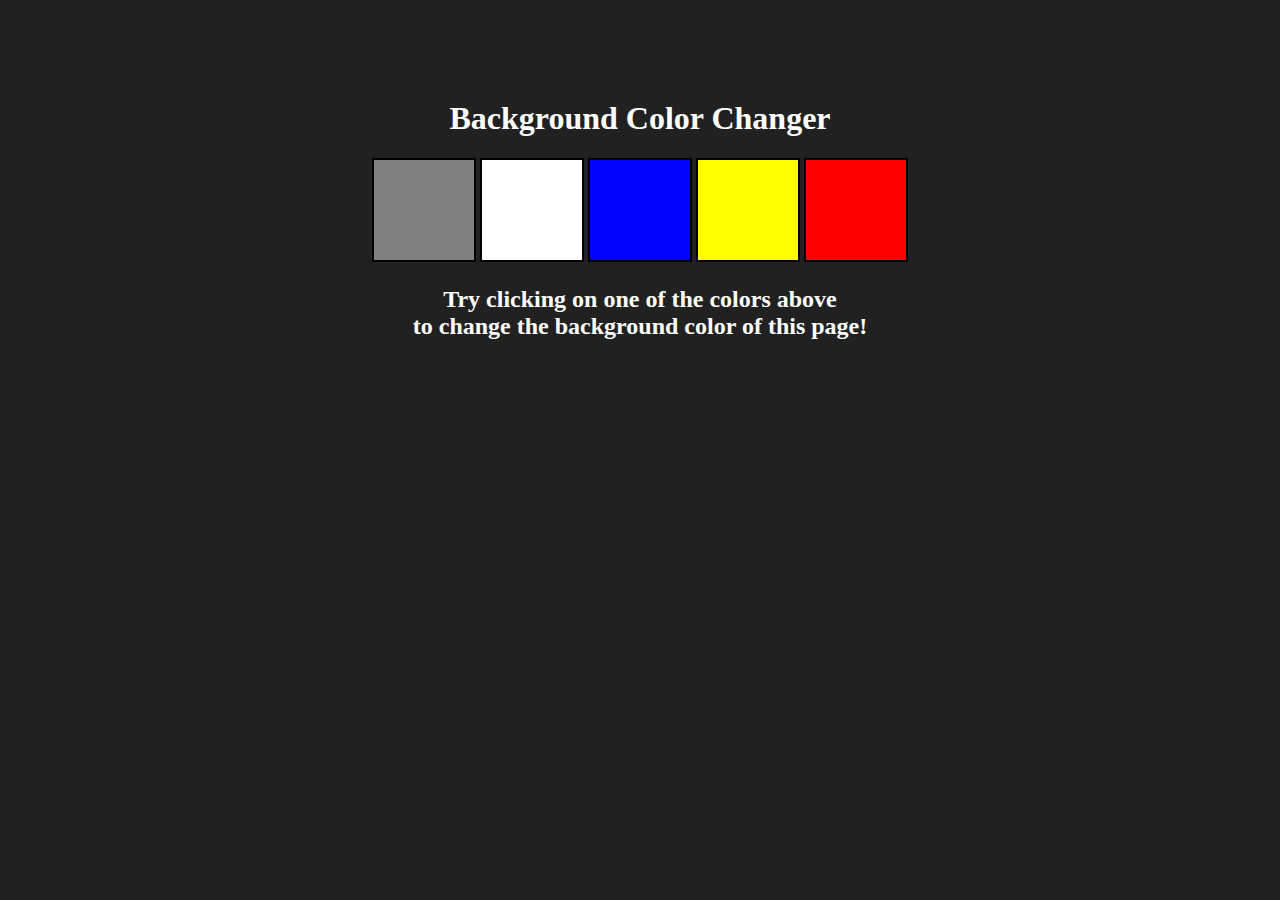
<file: 01-colorChanger/index.html>
<!DOCTYPE html>
<html lang="en">
<head>
    <meta charset="UTF-8">
    <meta name="viewport" content="width=device-width, initial-scale=1.0">
    <title>JavaScript Background Color Changer</title>
    <link rel="stylesheet" href="style.css">
</head>
<body style="background-color: #212121; color: #fff">
    <div class="canvas">
        <h1>Background Color Changer</h1>
        <span class="button" id="grey"></span>
        <span class="button" id="white"></span>
        <span class="button" id="blue"></span>
        <span class="button" id="yellow"></span>
        <span class="button" id="red"></span>
        <h2>
            Try clicking on one of the colors above
            <span>to change the background color of this page!</span>
        </h2>
    </div>
    <script src="script.js"></script>
</body>
</html>
</file>
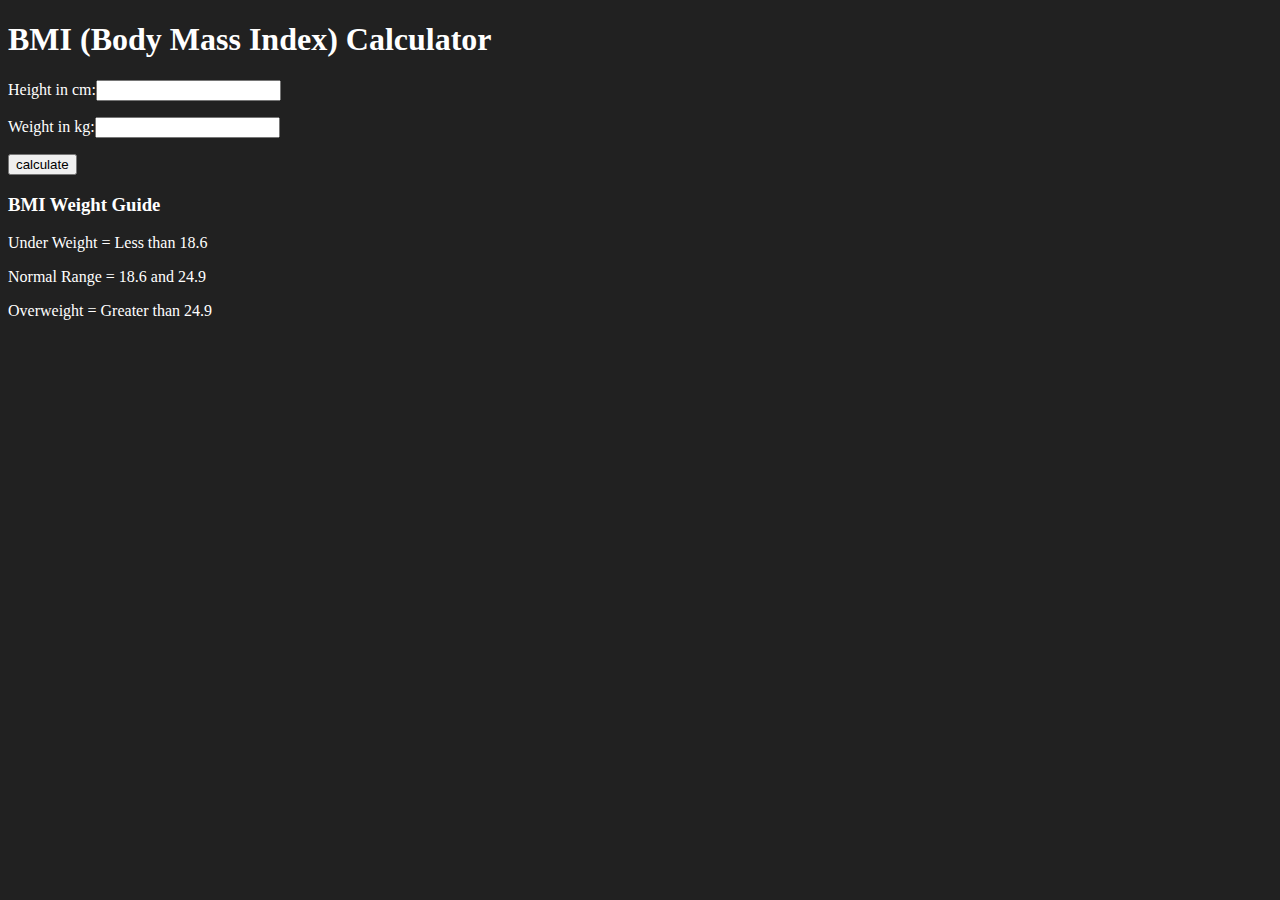
<file: 02-BMIcalculator/index.html>
<!DOCTYPE html>
<html lang="en">
<head>
    <meta charset="UTF-8">
    <meta name="viewport" content="width=device-width, initial-scale=1.0">
    <title>BMI (Body Mass Index) Calculator</title>
    <style>
        
    </style>
</head>
<body style="background-color: #212121; color: #fff">
    <div class="container">
        <h1>BMI (Body Mass Index) Calculator</h1>
        <form>
            <p><label>Height in cm:</label><input type="text" id="height"></p>
            <p><label>Weight in kg:</label><input type="text" id="weight"></p>
            <button>calculate</button>
            <div id="results"></div>
            <div id="weight-guide">
                <h3>BMI Weight Guide</h3>
                <p>Under Weight = Less than 18.6</p>
                <p>Normal Range = 18.6 and 24.9</p>
                <p>Overweight = Greater than 24.9</p>
            </div>
        </form>
    </div>
</body>
<script src="script.js"></script>
</html>
</file>
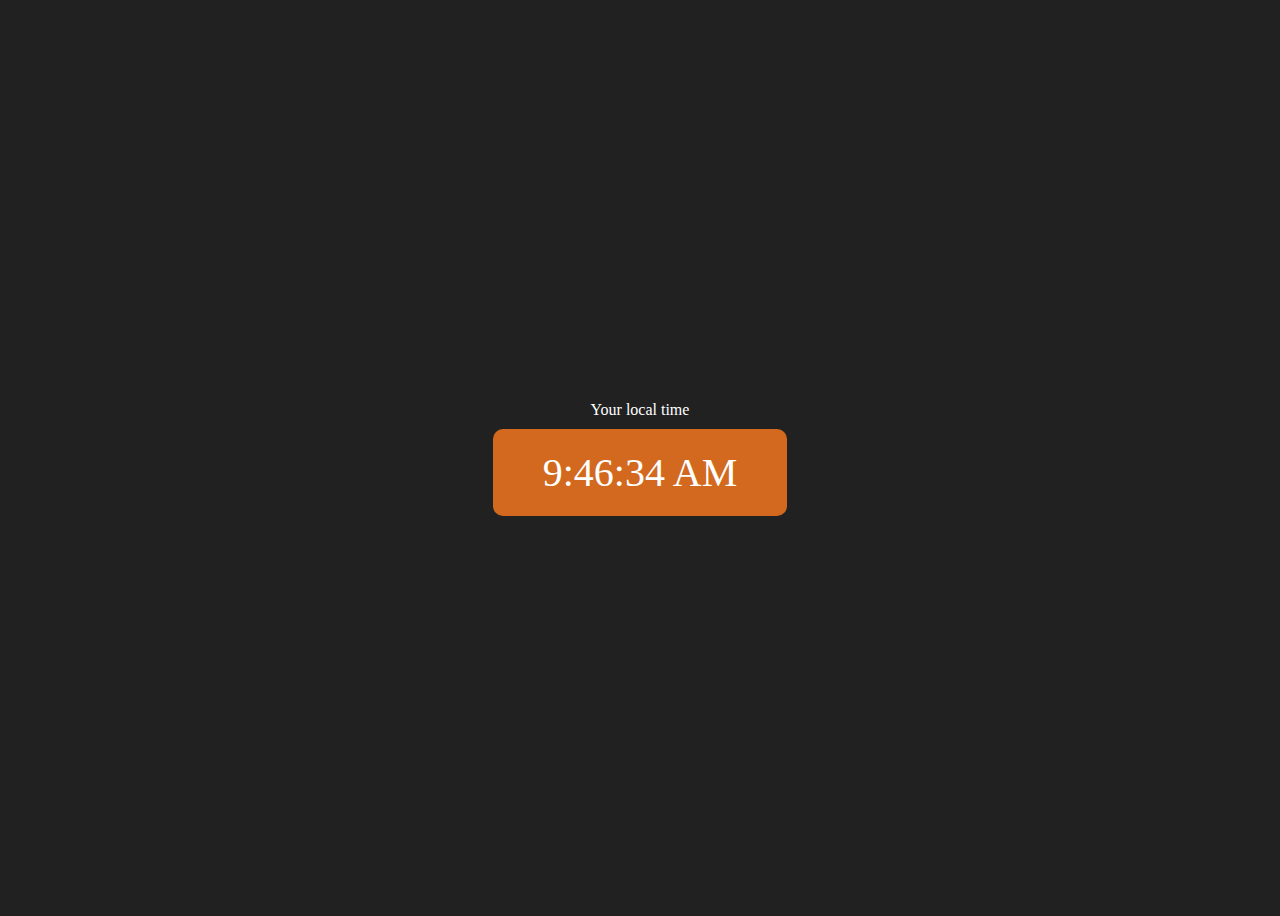
<file: 03-DigitalClock/index.html>
<!DOCTYPE html>
<html lang="en">
<head>
    <meta charset="UTF-8">
    <meta name="viewport" content="width=device-width, initial-scale=1.0">
    <title>Digital Clock</title>
    <link rel="stylesheet" href="style.css">
</head>
<body>
    <div class="center">
        <div id="banner"><span>Your local time</span></div>
        <div id="clock"></div>
    </div>
</body>
<script src="script.js"></script>
</html>
</file>
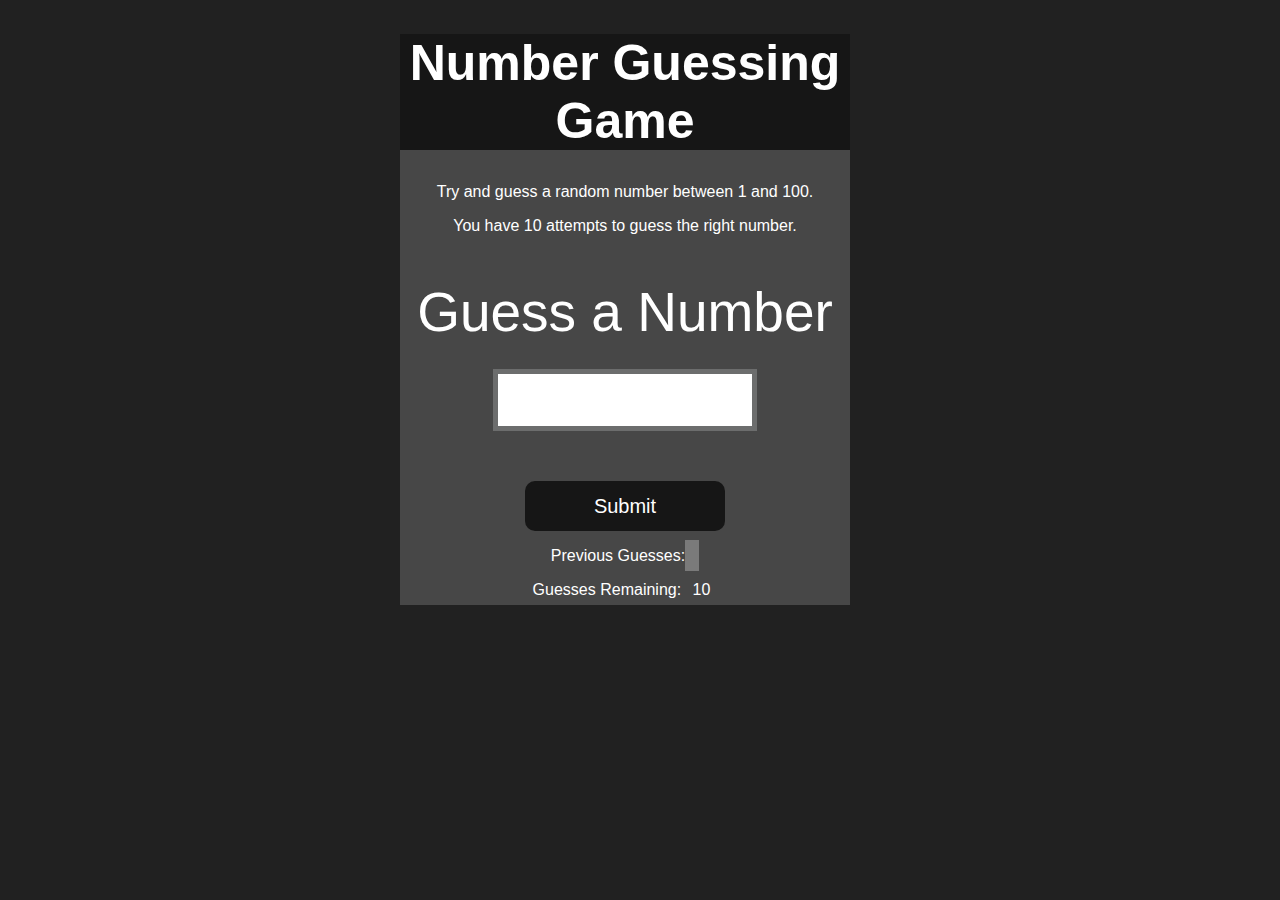
<file: 04-GuessTheNumber/index.html>
<!DOCTYPE html>
<html lang="en">
<head>
    <meta charset="UTF-8">
    <meta name="viewport" content="width=device-width, initial-scale=1.0">
    <title>Number Guessing Game</title>
    <link rel="stylesheet" href="style.css">
</head>
<body style="background-color: #212121; color: #fff;">
    <div id="wrapper">
        <h1>Number Guessing Game</h1>
        <p>Try and guess a random number between 1 and 100.</p>
        <p>You have 10 attempts to guess the right number.</p>
        <br>
        <form class="form">
            <label for="guessField" id="guess">Guess a Number</label>
            <input type="text" id="guessField" class="guessField">
            <input type="submit" id="subt" class="guessSubmit">
        </form>
        
        <div class="resultparas">
            <p >Previous Guesses: <span class="guesses"></span></p>
            <p >Guesses Remaining: <span class="lastResult">10</span></p>
            <p class="lowOrHi"></p>
        </div>
    </div>
</body>
<script src="script.js"></script>
</html>
</file>
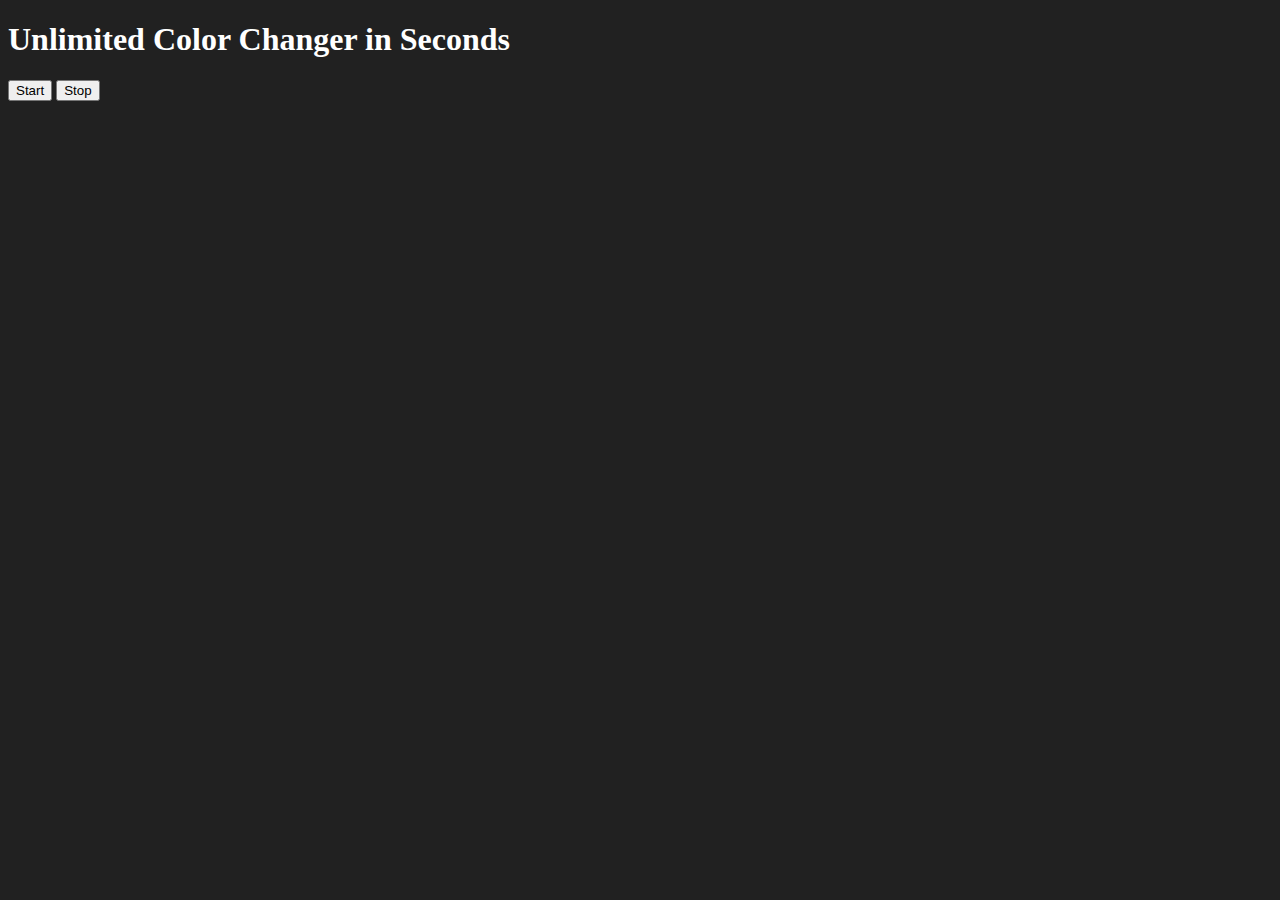
<file: 05-unlimitedColors/index.html>
<!DOCTYPE html>
<html lang="en">
<head>
    <meta charset="UTF-8">
    <meta name="viewport" content="width=device-width, initial-scale=1.0">
    <title>Unlimited Colors</title>
</head>
<body style="background-color: #212121; color: #fff;">
    <h1>Unlimited Color Changer in Seconds</h1>
    <button id="start">Start</button>
    <button id="stop">Stop</button>
</body>
<script src="script.js"></script>
</html>
</file>
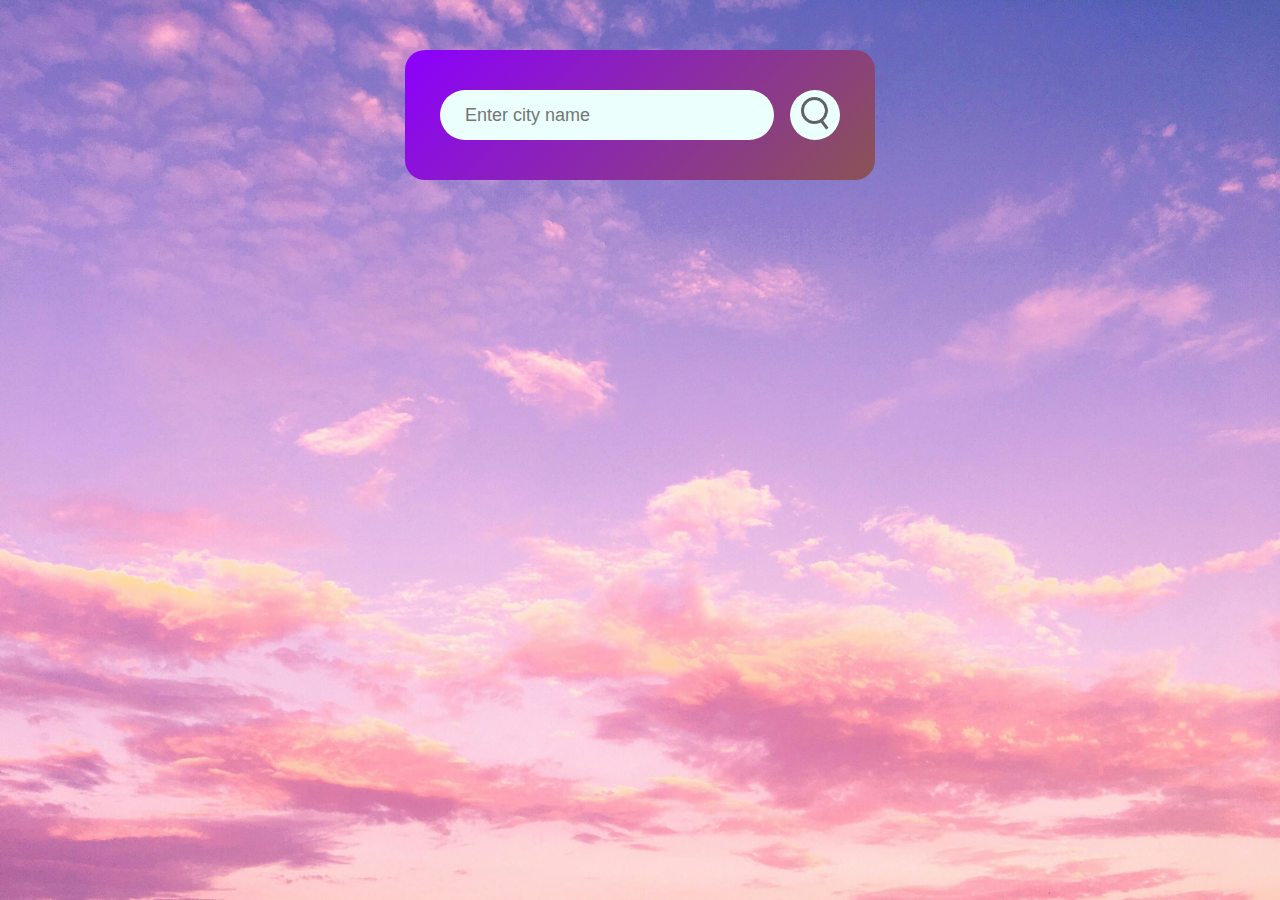
<file: 06-Weather/index.html>
<!DOCTYPE html>
<html lang="en">
<head>
    <meta charset="UTF-8">
    <meta name="viewport" content="width=device-width, initial-scale=1.0">
    <title>Weather Web App</title>
    <link rel="stylesheet" href="style.css">
</head>
<body>
    <div class="card">
        <div class="search">
            <input type="text" placeholder="Enter city name" spellcheck="false">
            <button><img src="images/search.png"></button>
        </div>
        <div class="error">
            <p>Invalid city name</p>
        </div>
        <div class="weather">
            <img src="images/rain.png" class="weather-icon">
            <h1 class="temp"></h1>
            <h2 class="city"></h2>
            <div class="details">
                <div class="col">
                    <img src="images/humidity.png">
                    <div>
                        <p class="humidity"></p>
                        <p>Humidity</p>
                    </div>
                </div>
                <div class="col">
                    <img src="images/wind.png">
                    <div>
                        <p class="wind"></p>
                        <p>Wind Speed</p>
                    </div>
                </div>
            </div>
        </div>
    </div>
    <script src="script.js"></script>
</body>
</html>
</file>
<file: 01-colorChanger/style.css>
html {
    margin: 0;
}

span {
    display: block;
}

.canvas {
    margin: 100px auto 100px;
    width: 80%;
    text-align: center;
}

.button {
    width: 100px;
    height: 100px;
    border: solid black 2px;
    display: inline-block;
}

#grey {
    background: grey;
}

#white {
    background: white;
}

#blue {
    background: blue;
}

#yellow {
    background: yellow;
}

#red {
    background: red;
}
</file>
<file: 03-DigitalClock/style.css>
body{
    background-color: #212121;
    color: #fff;
}
.center{
    display: flex;
    height: 100vh;
    justify-content: center;
    align-items: center;
    flex-direction: column;
}
#clock{
    font-size: 40px;
    background-color: chocolate;
    padding: 20px 50px;
    margin-top: 10px;
    border-radius: 10px;
}
</file>
<file: 04-GuessTheNumber/style.css>
html {
    font-family: sans-serif;
  }
  
  body {
    width: 300px;
    max-width: 750px;
    min-width: 480px;
    margin: 0 auto;
    background-color: #212121;
  }
  
  .lastResult {
    color: white;
    padding: 7px;
  }
  
  .guesses {
    color: white;
    padding: 7px;
  }
  
  button {
    background-color: #141414;
    color: #fff;
    width: 250px;
    height: 50px;
    border-radius: 25px;
    font-size: 30px;
    border-style: none;
    margin-top: 30px;
    /* margin-left: 50px; */
  }
  
  #subt {
    background-color: #161616;
    color: #ffffff;
    width: 200px;
    height: 50px;
    border-radius: 10px;
    font-size: 20px;
    border-style: none;
    margin-top: 50px;
    /* margin-left: 75px; */
  }
  
  #guessField {
    color: #000;
    width: 250px;
    height: 50px;
    font-size: 30px;
    border-style: none;
    margin-top: 25px;
  
    /* margin-left: 50px; */
    border: 5px solid #6c6d6d;
    text-align: center;
  }
  
  #guess {
    font-size: 55px;
    /* margin-left: 90px; */
    margin-top: 120px;
    color: #fff;
  }
  
  .guesses {
    background-color: #7a7a7a;
  }
  
  #wrapper {
    box-sizing: border-box;
    text-align: center;
    width: 450px;
    height: 571px;
    background-color: #474747;
    color: #fff;
    font-size: 25px;
  }
  
  h1 {
    background-color: #161616;
  
    color: #fff;
    text-align: center;
  }
  
  p {
    font-size: 16px;
    text-align: center;
  }
</file>
<file: 06-Weather/style.css>
*{
    margin: 0;
    padding: 0;
    font-family: 'poppins', sans-serif;
    box-sizing: border-box;
}
body{
    /* background: #222; */
    background-image: url(images/pexels-ithalu-907485.jpg);
    background-size: cover;
    background-repeat: no-repeat;
}
.card{
    width: 90%;
    max-width: 470px;
    background: linear-gradient(135deg, #8c00fe, #8a5454);
    color: #fff;
    margin: 50px auto 50px auto;
    border-radius: 20px;
    padding: 40px 35px;
    text-align: center;
}
.search{
    width: 100%;
    display: flex;
    align-items: center;
    justify-content: space-between;
}
.search input{
    border: 0;
    outline: 0;
    background: #ebfffc;
    color: #555;
    padding: 10px 25px;
    height: 50px;
    border-radius: 30px;
    flex: 1;
    margin-right: 16px;
    font-size: 18px;
}
.search button{
    border: 0;
    outline: 0;
    background: #ebfffc;
    border-radius: 50%;
    width: 50px;
    height: 50px;
    cursor: pointer;
}
.search button img{
    width: 28px;
}
.weather-icon{
    width: 170px;
    margin-top: 30px;
}
.weather h1{
    font-size: 80px;
    font-weight: 500;
}
.weather h2{
    font-size: 45px;
    font-weight: 400;
    margin-top: -10px;
}
.details{
    display: flex;
    align-items: center;
    justify-content: space-between;
    padding: 0 20px;
    margin-top: 50px;
}
.col{
    display: flex;
    align-items: center;
    text-align: left;
}
.col img{
    width: 40px;
    margin-right: 10px;
}
.humidity, .wind{
    font-size: 20px;
    /* margin-top: -6px; */
}
.weather{
    display: none;
}
.error{
    text-align: left;
    margin-left: 10px;
    font-size: 14px;
    margin-top: 10px;
    display: none;
}
</file>
